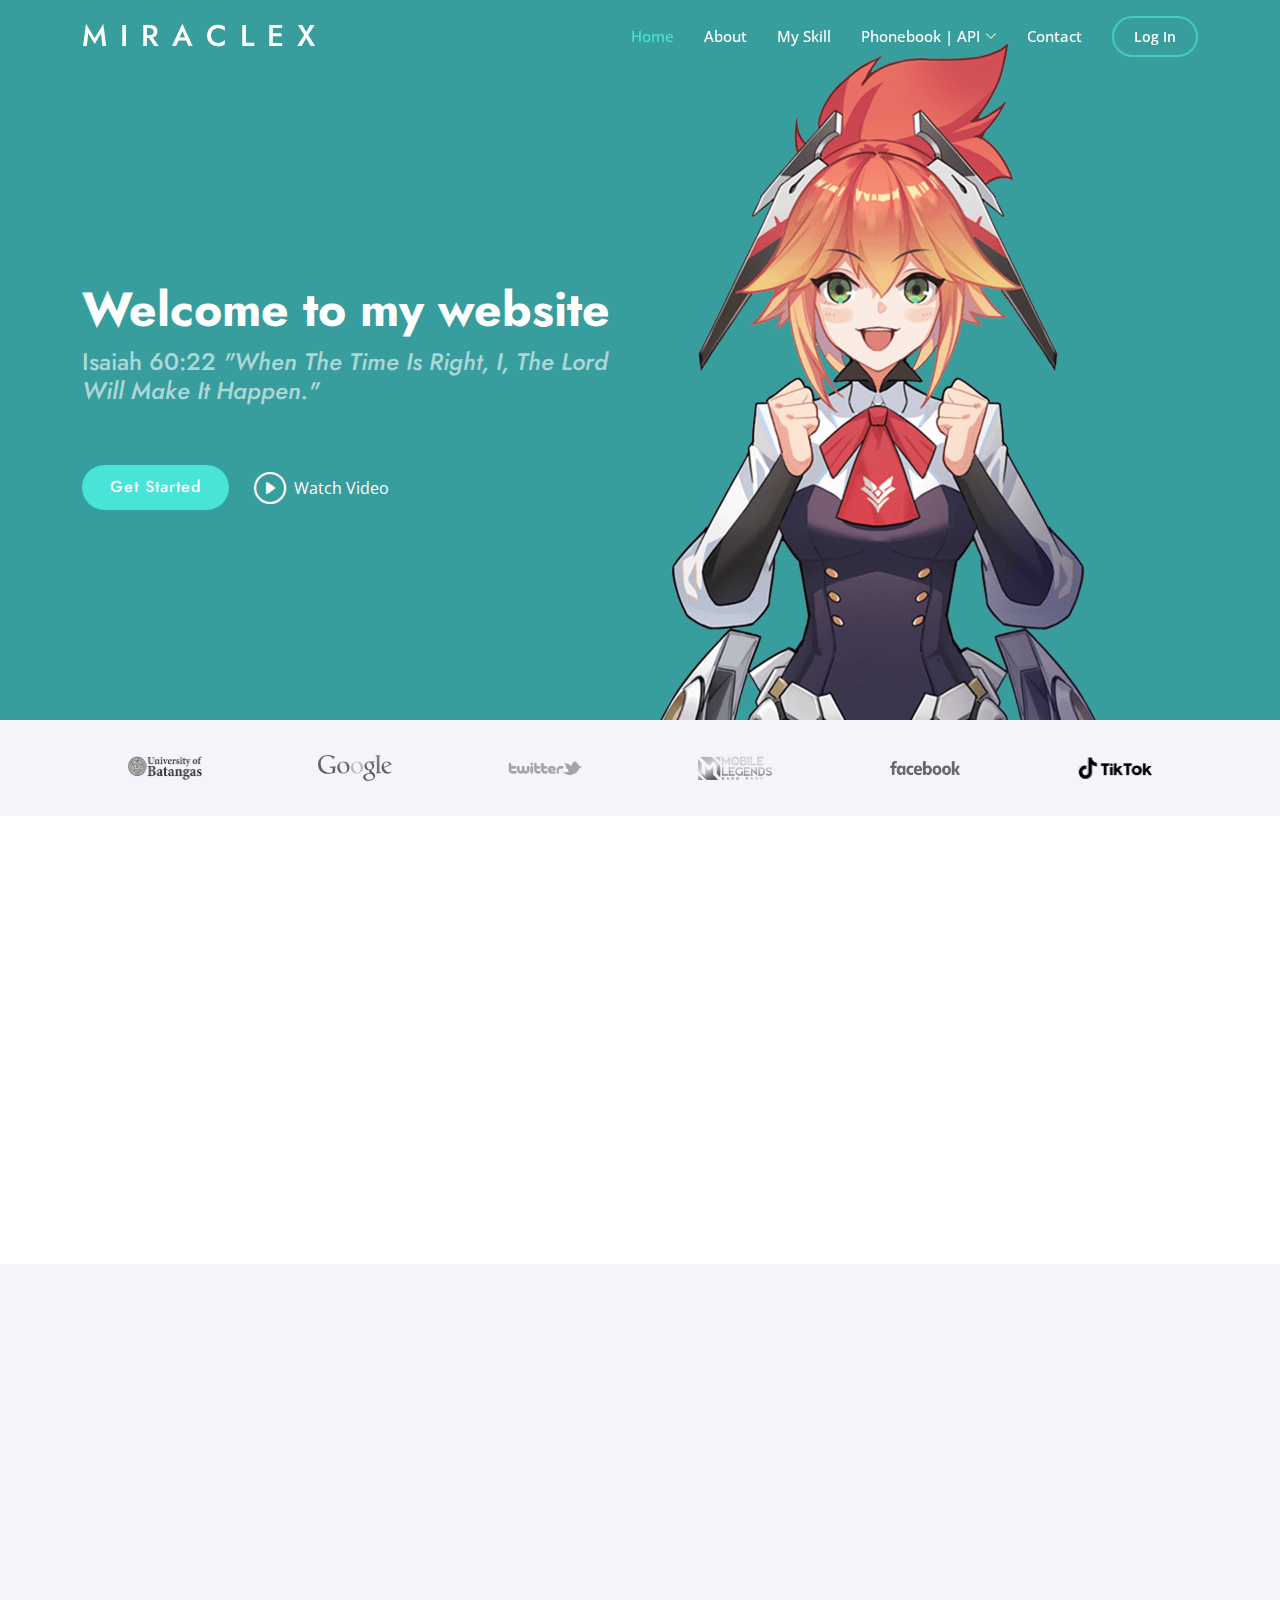
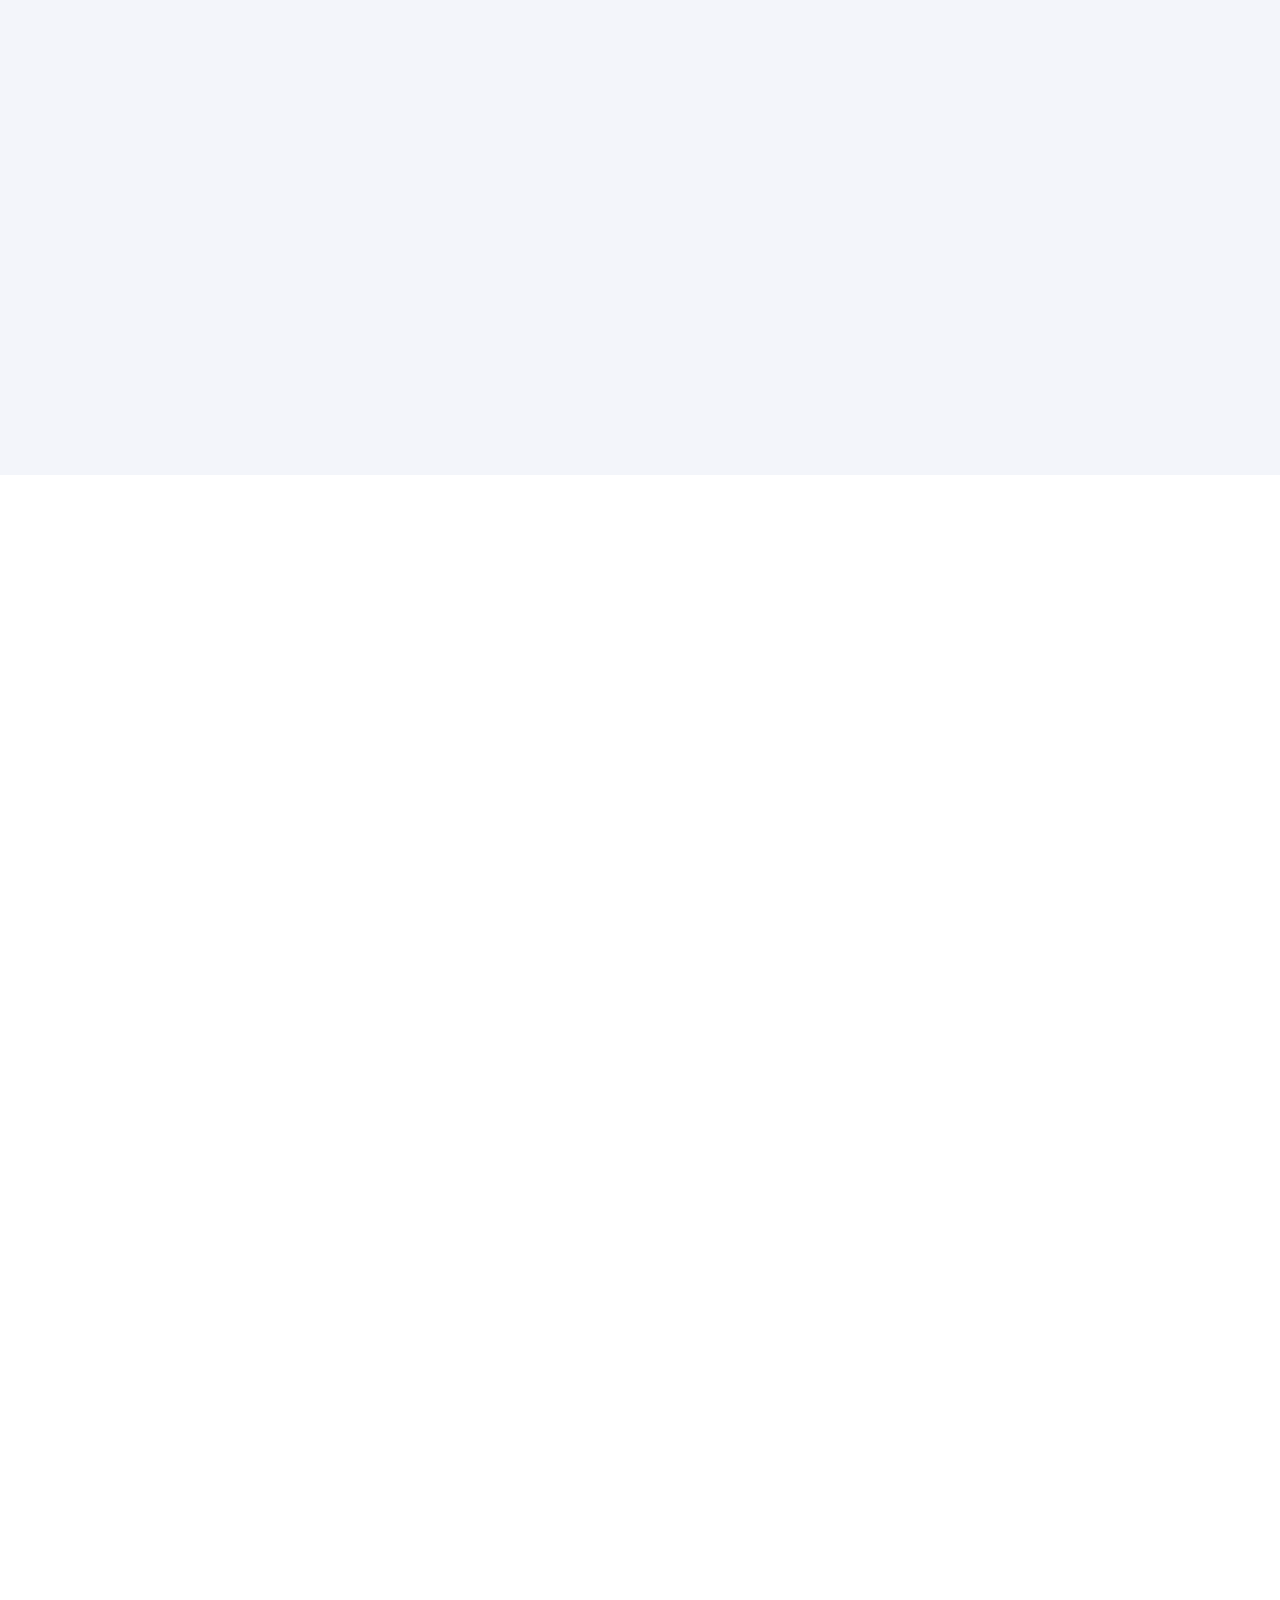
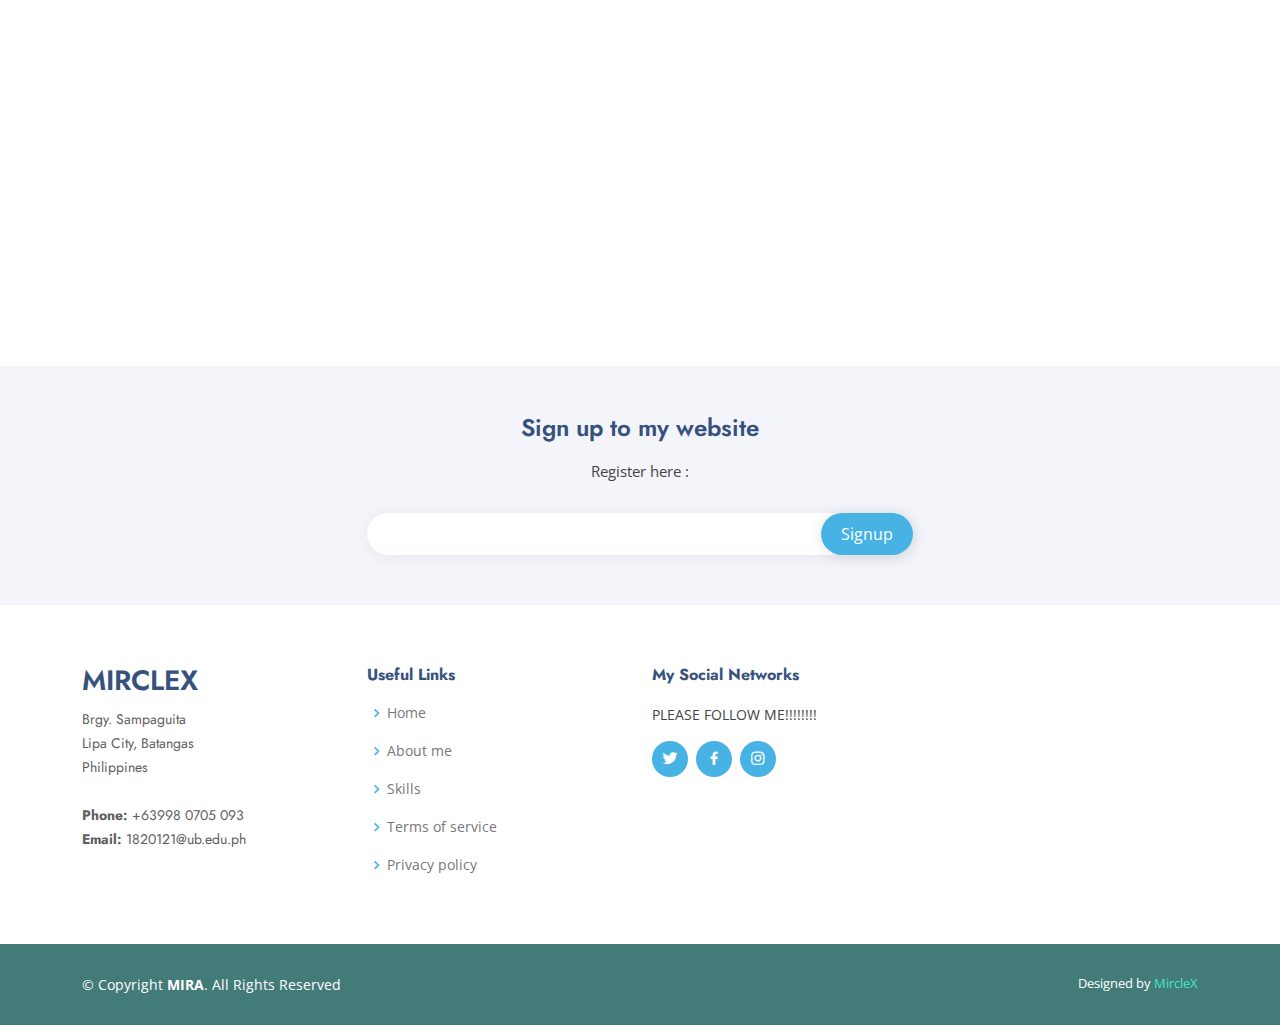
<file: public_html/index.html>
<!DOCTYPE html>
<html lang="en">

<head>
    <meta charset="utf-8">
    <meta content="width=device-width, initial-scale=1.0" name="viewport">

        <title>Welcome To My Website | Eman Bathan</title>
  
    <meta content="" name="description">
    <meta content="" name="keywords">
    <link href="assets/img/MiracleX.png" rel="icon">
    <link href="assets/img/MiracleX.png" rel="apple-touch-icon">
    <link href="https://fonts.googleapis.com/css?family=Open+Sans:300,300i,400,400i,600,600i,700,700i|Jost:300,300i,400,400i,500,500i,600,600i,700,700i|Poppins:300,300i,400,400i,500,500i,600,600i,700,700i" rel="stylesheet">
    <link href="assets/vendor/aos/aos.css" rel="stylesheet">
    <link href="assets/vendor/bootstrap/css/bootstrap.min.css" rel="stylesheet">
    <link href="assets/vendor/bootstrap-icons/bootstrap-icons.css" rel="stylesheet">
    <link href="assets/vendor/boxicons/css/boxicons.min.css" rel="stylesheet">
    <link href="assets/vendor/glightbox/css/glightbox.min.css" rel="stylesheet">
    <link href="assets/vendor/remixicon/remixicon.css" rel="stylesheet">
    <link href="assets/vendor/swiper/swiper-bundle.min.css" rel="stylesheet">
    <link href="assets/css/style.css" rel="stylesheet">

</head>

<body>

  <header id="header" class="fixed-top ">
    <div class="container d-flex align-items-center">

      <h1 class="logo me-auto"><a href="index.html">M I R A C L E X</a></h1>
      <nav id="navbar" class="navbar">
        <ul>
          <li><a class="nav-link scrollto active" href="#hero">Home</a></li>
          <li><a class="nav-link scrollto" href="#about">About</a></li>
          <li><a class="nav-link scrollto" href="#skills">My Skill</a></li>
          <li class="dropdown"><a href="#"><span>Phonebook | API</span> <i class="bi bi-chevron-down"></i></a>
            <ul>
              <li><a href="inner-page.html" class="link active">PHONEBOOK.MP4</a></li>
              <li><a href="phonebook1.php" class="link active">API.MP4</a></li>
            </ul>
          </li>
          <li><a class="nav-link scrollto" href="#contact">Contact</a></li>
            <li><a class="getstarted scrollto" href="login.php">Log In</a></li>
        </ul>
        <i class="bi bi-list mobile-nav-toggle"></i>
      </nav>

    </div>
  </header>

  <section id="hero" class="d-flex align-items-center">

    <div class="container">
      <div class="row">
        <div class="col-lg-6 d-flex flex-column justify-content-center pt-4 pt-lg-0 order-2 order-lg-1" data-aos="fade-up" data-aos-delay="200">
          <h1>Welcome to my website</h1>
          <h2>Isaiah 60:22 <i>"When The Time Is Right, I, The Lord Will Make It Happen."</i></h2>
          <div class="d-flex justify-content-center justify-content-lg-start">
            <a href="login.php" class="btn-get-started scrollto">Get Started</a>
            <a href="assets/img/Download.mp4" class="glightbox btn-watch-video"><i class="bi bi-play-circle"></i><span>Watch Video</span></a>
          </div>
        </div>
        <div class="col-lg-6 order-1 order-lg-2 hero-img" data-aos="zoom-in" data-aos-delay="200">
          <img src="assets/img/hero-img.png" class="img-fluid animated" alt="">
        </div>
      </div>
    </div>

  </section>

  <main id="main">

    <section id="clients" class="clients section-bg">
      <div class="container">

        <div class="row" data-aos="zoom-in">

          <div class="col-lg-2 col-md-4 col-6 d-flex align-items-center justify-content-center">
            <img src="assets/img/clients/client-1.png" class="img-fluid" alt="">
          </div>

          <div class="col-lg-2 col-md-4 col-6 d-flex align-items-center justify-content-center">
            <img src="assets/img/clients/client-2.svg" class="img-fluid" alt="">
          </div>

          <div class="col-lg-2 col-md-4 col-6 d-flex align-items-center justify-content-center">
            <img src="assets/img/clients/client-3.png" class="img-fluid" alt="">
          </div>

          <div class="col-lg-2 col-md-4 col-6 d-flex align-items-center justify-content-center">
            <img src="assets/img/clients/client-4.png" class="img-fluid" alt="">
          </div>

          <div class="col-lg-2 col-md-4 col-6 d-flex align-items-center justify-content-center">
            <img src="assets/img/clients/client-5.png" class="img-fluid" alt="">
          </div>

          <div class="col-lg-2 col-md-4 col-6 d-flex align-items-center justify-content-center">
            <img src="assets/img/clients/client-6.png" class="img-fluid" alt="">
          </div>

        </div>

      </div>
    </section>
    
    <section id="about" class="about">
      <div class="container" data-aos="fade-up">

        <div class="section-title">
          <h2>About Me</h2>
        </div>

        <div class="row content">
          <div class="col-lg-6">
            <p>
                Greetings, and welcome to my website! My name is Eman Bathan, a third-year student at UBLC, studying for a Bachelor of Science degree in Computer Engineering. I currently reside in Brgy. Sampaguita, which is situated in the beautiful city of Lipa, Batangas.
            </p>
            <ul>
              <li><i class="ri-check-double-line"></i> The moon is beautiful, isn't it?</li>
              <li><i class="ri-check-double-line"></i> Tsuki ga kirei desu ne.</li>
              <li><i class="ri-check-double-line"></i> Shin demo ii wa</li>
            </ul>
          </div>
          <div class="col-lg-6 pt-4 pt-lg-0">
            <p>
                I am deeply passionate about something, and this platform provides an incredible opportunity to showcase my phonebook for my midterm requirement.

            </p>
            <a href="inner-page.html" class="btn-learn-more">Learn More</a>
          </div>
        </div>

      </div>
    </section>

    <section id="why-us" class="why-us section-bg">
      <div class="container-fluid" data-aos="fade-up">

        <div class="row">

          <div class="col-lg-7 d-flex flex-column justify-content-center align-items-stretch  order-2 order-lg-1">

            <div class="content">
              <h3>Frequently Asked Questions<strong> ABOUT ME </strong></h3>
              <p>
                Here are some frequently asked questions (FAQs) about me:
              </p>
            </div>

            <div class="accordion-list">
              <ul>
                <li>
                  <a data-bs-toggle="collapse" class="collapse" data-bs-target="#accordion-list-1"><span>01</span> What is your area of specialization or course of study? <i class="bx bx-chevron-down icon-show"></i><i class="bx bx-chevron-up icon-close"></i></a>
                  <div id="accordion-list-1" class="collapse show" data-bs-parent=".accordion-list">
                    <p>
                      I am currently a 3rd-year undergraduate student pursuing a Bachelor's degree in Computer Engineering. I am focusing my studies on the fascinating field of technology, specifically the intersection of hardware and software systems. Throughout my program, I have gained valuable knowledge in computer systems, digital design, programming languages, and network architecture, among other fundamental areas of study.
                    </p>
                  </div>
                </li>

                <li>
                  <a data-bs-toggle="collapse" data-bs-target="#accordion-list-2" class="collapsed"><span>02</span> Do you have a favorite game? <i class="bx bx-chevron-down icon-show"></i><i class="bx bx-chevron-up icon-close"></i></a>
                  <div id="accordion-list-2" class="collapse" data-bs-parent=".accordion-list">
                    <p>
                      Yes, My favorite game is Mobile Legends. I find it incredibly engaging and enjoyable, and I play it every day. Mobile Legends is a popular multiplayer online battle arena (MOBA) game that offers exciting gameplay, strategic team battles, and a diverse roster of heroes to choose from. I love the competitive nature of the game and the thrill of collaborating with teammates to achieve victory. 
                    </p>
                  </div>
                </li>

                <li>
                  <a data-bs-toggle="collapse" data-bs-target="#accordion-list-3" class="collapsed"><span>03</span> How old are you? <i class="bx bx-chevron-down icon-show"></i><i class="bx bx-chevron-up icon-close"></i></a>
                  <div id="accordion-list-3" class="collapse" data-bs-parent=".accordion-list">
                    <p>
                      I am 20 years old.
                    </p>
                  </div>
                </li>

              </ul>
            </div>

          </div>

          <div class="col-lg-5 align-items-stretch order-1 order-lg-2 img" style='background-image: url("assets/img/why-us.png");' data-aos="zoom-in" data-aos-delay="150">&nbsp;</div>
        </div>

      </div>
    </section>


    <section id="skills" class="skills">
      <div class="container" data-aos="fade-up">

        <div class="row">
          <div class="col-lg-6 d-flex align-items-center" data-aos="fade-right" data-aos-delay="100">
            <img src="assets/img/skills.png" class="img-fluid" alt="">
          </div>
          <div class="col-lg-6 pt-4 pt-lg-0 content" data-aos="fade-left" data-aos-delay="100">
            <h3>Skills and ability as a aspiring computer engineer</h3>
            <p class="fst-italic">
                As an aspiring computer engineer, I possess a set of skills and abilities that are valuable in the field. Here is my programming skill percentage depending on its category:

            </p>

            <div class="skills-content">

              <div class="progress">
                <span class="skill">HTML <i class="val">74%</i></span>
                <div class="progress-bar-wrap">
                  <div class="progress-bar" role="progressbar" aria-valuenow="70" aria-valuemin="0" aria-valuemax="100"></div>
                </div>
              </div>

              <div class="progress">
                <span class="skill">CSS <i class="val">54%</i></span>
                <div class="progress-bar-wrap">
                  <div class="progress-bar" role="progressbar" aria-valuenow="50" aria-valuemin="0" aria-valuemax="100"></div>
                </div>
              </div>

              <div class="progress">
                <span class="skill">JavaScript <i class="val">50%</i></span>
                <div class="progress-bar-wrap">
                  <div class="progress-bar" role="progressbar" aria-valuenow="50" aria-valuemin="0" aria-valuemax="100"></div>
                </div>
              </div>

              <div class="progress">
                <span class="skill">Python <i class="val">44%</i></span>
                <div class="progress-bar-wrap">
                  <div class="progress-bar" role="progressbar" aria-valuenow="45" aria-valuemin="0" aria-valuemax="100"></div>
                </div>
              </div>

            </div>

          </div>
        </div>

      </div>
    </section>


    <section id="contact" class="contact">
      <div class="container" data-aos="fade-up">

        <div class="section-title">
          <h2>Contact</h2>
          <p>Do you have any questions, comments, or collaboration ideas? I would love to hear from you! Feel free to reach out through the contact form below, and I'll get back to you as soon as possible. <p>
        </div>

        <div class="row">

          <div class="col-lg-5 d-flex align-items-stretch">
            <div class="info">
              <div class="address">
                <i class="bi bi-geo-alt"></i>
                <h4>Location:</h4>
                <p>LIPA CITY</p>
              </div>

              <div class="email">
                <i class="bi bi-envelope"></i>
                <h4>Email:</h4>
                <p>1820121@UB.EDU.PH</p>
              </div>

              <div class="phone">
                <i class="bi bi-phone"></i>
                <h4>Call:</h4>
                <p>+63998 0705 093</p>
              </div>

              <iframe src="https://maps.google.com/maps?width=600&amp;height=400&amp;hl=en&amp;q=sampaguita lipa city&amp;t=&amp;z=10&amp;ie=UTF8&amp;iwloc=B&amp;output=embed" frameborder="0" style="border:0; width: 100%; height: 290px;" allowfullscreen></iframe>
            </div>

          </div>

          <div class="col-lg-7 mt-5 mt-lg-0 d-flex align-items-stretch">
            <form action="/ERROR/4041.php" method="post" role="form" class="php-email-form">
              <div class="row">
                <div class="form-group col-md-6">
                  <label for="name">Your Name</label>
                  <input type="text" name="name" class="form-control" id="name" required>
                </div>
                <div class="form-group col-md-6">
                  <label for="name">Your Email</label>
                  <input type="email" class="form-control" name="email" id="email" required>
                </div>
              </div>
              <div class="form-group">
                <label for="name">Subject</label>
                <input type="text" class="form-control" name="subject" id="subject" required>
              </div>
              <div class="form-group">
                <label for="name">Message</label>
                <textarea class="form-control" name="message" rows="10" required></textarea>
              </div>
              <div class="my-3">
                <div class="loading">Loading</div>
                <div class="error-message"></div>
                <div class="sent-message">Your message has been sent. Thank you!</div>
              </div>
              
              <div class="text-center"><button type="submit">Send Message</button></div>
            </form>
          </div>

        </div>

      </div>
    </section>

  </main>
  
  <footer id="footer">

    <div class="footer-newsletter">
      <div class="container">
        <div class="row justify-content-center">
          <div class="col-lg-6">
            <h4>Sign up to my website</h4>
            <p>Register here :</p>
            <form action="login.php" method="post">
              <input type="email" name="email"><input type="submit" value="Signup">
            </form>
          </div>
        </div>
      </div>
    </div>

    <div class="footer-top">
      <div class="container">
        <div class="row">

          <div class="col-lg-3 col-md-6 footer-contact">
            <h3>MircleX</h3>
            <p>
              Brgy. Sampaguita <br>
              Lipa City, Batangas<br>
              Philippines <br><br>
              <strong>Phone:</strong> +63998 0705 093<br>
              <strong>Email:</strong> 1820121@ub.edu.ph<br>
            </p>
          </div>

          <div class="col-lg-3 col-md-6 footer-links">
            <h4>Useful Links</h4>
            <ul>
              <li><i class="bx bx-chevron-right"></i> <a href="#hero">Home</a></li>
              <li><i class="bx bx-chevron-right"></i> <a href="#about">About me</a></li>
              <li><i class="bx bx-chevron-right"></i> <a href="#skills">Skills</a></li>
              <li><i class="bx bx-chevron-right"></i> <a href="/404/404.php">Terms of service</a></li>
              <li><i class="bx bx-chevron-right"></i> <a href="/404/404.php">Privacy policy</a></li>
            </ul>
          </div>

          <div class="col-lg-3 col-md-6 footer-links">
            <h4>My Social Networks</h4>
            <p>PLEASE FOLLOW ME!!!!!!!!</p>
            <div class="social-links mt-3">
              <a href="https://www.tiktok.com/@miraclex._?lang=en" class="twitter"><i class="bx bxl-twitter"></i></a>
              <a href="https://www.facebook.com/M1racleX" class="facebook"><i class="bx bxl-facebook"></i></a>
              <a href="https://www.instagram.com/" class="instagram"><i class="bx bxl-instagram"></i></a>
            </div>
          </div>

        </div>
      </div>
    </div>

    <div class="container footer-bottom clearfix">
      <div class="copyright">
        &copy; Copyright <strong><span>MIRA</span></strong>. All Rights Reserved
      </div>
      <div class="credits">
        Designed by <a href="https://www.facebook.com/M1racleX">MircleX</a>
      </div>
    </div>
  </footer>

  <div id="preloader"></div>
  <a href="#" class="back-to-top d-flex align-items-center justify-content-center"><i class="bi bi-arrow-up-short"></i></a>


  <script src="assets/vendor/aos/aos.js"></script>
  <script src="assets/vendor/bootstrap/js/bootstrap.bundle.min.js"></script>
  <script src="assets/vendor/glightbox/js/glightbox.min.js"></script>
  <script src="assets/vendor/isotope-layout/isotope.pkgd.min.js"></script>
  <script src="assets/vendor/swiper/swiper-bundle.min.js"></script>
  <script src="assets/vendor/waypoints/noframework.waypoints.js"></script>
  <script src="assets/vendor/php-email-form/validate.js"></script>
  <script src="assets/js/main.js"></script>

</body>

</html>
</file>
<file: public_html/assets/css/style.css>
body {
  font-family: "Open Sans", sans-serif;
  color: #444444;
}

a {
  color: #47e4d0;
  text-decoration: none;
}

a:hover {
  color: #73c5eb;
  text-decoration: none;
}

h1,
h2,
h3,
h4,
h5,
h6 {
  font-family: "Jost", sans-serif;
}

/*--------------------------------------------------------------
# Preloader
--------------------------------------------------------------*/
#preloader {
  position: fixed;
  top: 0;
  left: 0;
  right: 0;
  bottom: 0;
  z-index: 9999;
  overflow: hidden;
  background: #4cb3b3;
}

#preloader:before {
  content: "";
  position: fixed;
  top: calc(50% - 30px);
  left: calc(50% - 30px);
  border: 6px solid #39f3f3;
  border-top-color: #fff;
  border-bottom-color: #fff;
  border-radius: 50%;
  width: 60px;
  height: 60px;
  animation: animate-preloader 1s linear infinite;
}

@keyframes animate-preloader {
  0% {
    transform: rotate(0deg);
  }

  100% {
    transform: rotate(360deg);
  }
}

/*--------------------------------------------------------------
# Back to top button
--------------------------------------------------------------*/
.back-to-top {
  position: fixed;
  visibility: hidden;
  opacity: 0;
  right: 15px;
  bottom: 15px;
  z-index: 996;
  background: #19fbf3;
  width: 40px;
  height: 40px;
  border-radius: 50px;
  transition: all 0.4s;
}

.back-to-top i {
  font-size: 24px;
  color: #fff;
  line-height: 0;
}

.back-to-top:hover {
  background: #6bc1e9;
  color: #fff;
}

.back-to-top.active {
  visibility: visible;
  opacity: 1;
}

/*--------------------------------------------------------------
# Header
--------------------------------------------------------------*/
#header {
  transition: all 0.5s;
  z-index: 997;
  padding: 15px 0;
}

#header.header-scrolled,
#header.header-inner-pages {
  background: rgb(47 109 106 / 90%);
}

#header .logo {
  font-size: 30px;
  margin: 0;
  padding: 0;
  line-height: 1;
  font-weight: 500;
  letter-spacing: 2px;
  text-transform: uppercase;
}

#header .logo a {
  color: #fff;
}

#header .logo img {
  max-height: 40px;
}

/*--------------------------------------------------------------
# Navigation Menu
--------------------------------------------------------------*/
/**
* Desktop Navigation 
*/
.navbar {
  padding: 0;
}

.navbar ul {
  margin: 0;
  padding: 0;
  display: flex;
  list-style: none;
  align-items: center;
}

.navbar li {
  position: relative;
}

.navbar a,
.navbar a:focus {
  display: flex;
  align-items: center;
  justify-content: space-between;
  padding: 10px 0 10px 30px;
  font-size: 15px;
  font-weight: 500;
  color: #fff;
  white-space: nowrap;
  transition: 0.3s;
}

.navbar a i,
.navbar a:focus i {
  font-size: 12px;
  line-height: 0;
  margin-left: 5px;
}

.navbar a:hover,
.navbar .active,
.navbar .active:focus,
.navbar li:hover>a {
  color: #47e4d7;
}

.navbar .getstarted,
.navbar .getstarted:focus {
  padding: 8px 20px;
  margin-left: 30px;
  border-radius: 50px;
  color: #fff;
  font-size: 14px;
  border: 2px solid #3fcfbb;
  font-weight: 600;
}

.navbar .getstarted:hover,
.navbar .getstarted:focus:hover {
  color: #fff;
  background: #4ac1bd;
}

.navbar .dropdown ul {
  display: block;
  position: absolute;
  left: 14px;
  top: calc(100% + 30px);
  margin: 0;
  padding: 10px 0;
  z-index: 99;
  opacity: 0;
  visibility: hidden;
  background: #fff;
  box-shadow: 0px 0px 30px rgba(127, 137, 161, 0.25);
  transition: 0.3s;
  border-radius: 4px;
}

.navbar .dropdown ul li {
  min-width: 200px;
}

.navbar .dropdown ul a {
  padding: 10px 20px;
  font-size: 14px;
  text-transform: none;
  font-weight: 500;
  color: #0c3c53;
}

.navbar .dropdown ul a i {
  font-size: 12px;
}

.navbar .dropdown ul a:hover,
.navbar .dropdown ul .active:hover,
.navbar .dropdown ul li:hover>a {
  color: #47b2e4;
}

.navbar .dropdown:hover>ul {
  opacity: 1;
  top: 100%;
  visibility: visible;
}

.navbar .dropdown .dropdown ul {
  top: 0;
  left: calc(100% - 30px);
  visibility: hidden;
}

.navbar .dropdown .dropdown:hover>ul {
  opacity: 1;
  top: 0;
  left: 100%;
  visibility: visible;
}

@media (max-width: 1366px) {
  .navbar .dropdown .dropdown ul {
    left: -90%;
  }

  .navbar .dropdown .dropdown:hover>ul {
    left: -100%;
  }
}

/**
* Mobile Navigation 
*/
.mobile-nav-toggle {
  color: #fff;
  font-size: 28px;
  cursor: pointer;
  display: none;
  line-height: 0;
  transition: 0.5s;
}

.mobile-nav-toggle.bi-x {
  color: #fff;
}

@media (max-width: 991px) {
  .mobile-nav-toggle {
    display: block;
  }

  .navbar ul {
    display: none;
  }
}

.navbar-mobile {
  position: fixed;
  overflow: hidden;
  top: 0;
  right: 0;
  left: 0;
  bottom: 0;
  background: rgba(40, 58, 90, 0.9);
  transition: 0.3s;
  z-index: 999;
}

.navbar-mobile .mobile-nav-toggle {
  position: absolute;
  top: 15px;
  right: 15px;
}

.navbar-mobile ul {
  display: block;
  position: absolute;
  top: 55px;
  right: 15px;
  bottom: 15px;
  left: 15px;
  padding: 10px 0;
  border-radius: 10px;
  background-color: #fff;
  overflow-y: auto;
  transition: 0.3s;
}

.navbar-mobile a,
.navbar-mobile a:focus {
  padding: 10px 20px;
  font-size: 15px;
  color: #37517e;
}

.navbar-mobile a:hover,
.navbar-mobile .active,
.navbar-mobile li:hover>a {
  color: #47b2e4;
}

.navbar-mobile .getstarted,
.navbar-mobile .getstarted:focus {
  margin: 15px;
  color: #37517e;
}

.navbar-mobile .dropdown ul {
  position: static;
  display: none;
  margin: 10px 20px;
  padding: 10px 0;
  z-index: 99;
  opacity: 1;
  visibility: visible;
  background: #fff;
  box-shadow: 0px 0px 30px rgba(127, 137, 161, 0.25);
}

.navbar-mobile .dropdown ul li {
  min-width: 200px;
}

.navbar-mobile .dropdown ul a {
  padding: 10px 20px;
}

.navbar-mobile .dropdown ul a i {
  font-size: 12px;
}

.navbar-mobile .dropdown ul a:hover,
.navbar-mobile .dropdown ul .active:hover,
.navbar-mobile .dropdown ul li:hover>a {
  color: #47b2e4;
}

.navbar-mobile .dropdown>.dropdown-active {
  display: block;
  visibility: visible !important;
}

/*--------------------------------------------------------------
# Hero Section
--------------------------------------------------------------*/
#hero {
  width: 100%;
  height: 80vh;
  background: #389d9d;
}

#hero .container {
  padding-top: 72px;
}

#hero h1 {
  margin: 0 0 10px 0;
  font-size: 48px;
  font-weight: 700;
  line-height: 56px;
  color: #fff;
}

#hero h2 {
  color: rgba(255, 255, 255, 0.6);
  margin-bottom: 50px;
  font-size: 24px;
}

#hero .btn-get-started {
  font-family: "Jost", sans-serif;
  font-weight: 500;
  font-size: 16px;
  letter-spacing: 1px;
  display: inline-block;
  padding: 10px 28px 11px 28px;
  border-radius: 50px;
  transition: 0.5s;
  margin: 10px 0 0 0;
  color: #fff;
  background: #47e4d7;
}

#hero .btn-get-started:hover {
  background: #209dd8;
}

#hero .btn-watch-video {
  font-size: 16px;
  display: flex;
  align-items: center;
  transition: 0.5s;
  margin: 10px 0 0 25px;
  color: #fff;
  line-height: 1;
}

#hero .btn-watch-video i {
  line-height: 0;
  color: #fff;
  font-size: 32px;
  transition: 0.3s;
  margin-right: 8px;
}

#hero .btn-watch-video:hover i {
  color: #47b2e4;
}

#hero .animated {
  animation: up-down 2s ease-in-out infinite alternate-reverse both;
}

@media (max-width: 991px) {
  #hero {
    height: 100vh;
    text-align: center;
  }

  #hero .animated {
    animation: none;
  }

  #hero .hero-img {
    text-align: center;
  }

  #hero .hero-img img {
    width: 50%;
  }
}

@media (max-width: 768px) {
  #hero h1 {
    font-size: 28px;
    line-height: 36px;
  }

  #hero h2 {
    font-size: 18px;
    line-height: 24px;
    margin-bottom: 30px;
  }

  #hero .hero-img img {
    width: 70%;
  }
}

@media (max-width: 575px) {
  #hero .hero-img img {
    width: 80%;
  }

  #hero .btn-get-started {
    font-size: 16px;
    padding: 10px 24px 11px 24px;
  }
}

@keyframes up-down {
  0% {
    transform: translateY(10px);
  }

  100% {
    transform: translateY(-10px);
  }
}

/*--------------------------------------------------------------
# Sections General
--------------------------------------------------------------*/
section {
  padding: 60px 0;
  overflow: hidden;
}

.section-bg {
  background-color: #f3f5fa;
}

.section-title {
  text-align: center;
  padding-bottom: 30px;
}

.section-title h2 {
  font-size: 32px;
  font-weight: bold;
  text-transform: uppercase;
  margin-bottom: 20px;
  padding-bottom: 20px;
  position: relative;
  color: #37517e;
}

.section-title h2::before {
  content: "";
  position: absolute;
  display: block;
  width: 120px;
  height: 1px;
  background: #ddd;
  bottom: 1px;
  left: calc(50% - 60px);
}

.section-title h2::after {
  content: "";
  position: absolute;
  display: block;
  width: 40px;
  height: 3px;
  background: #47b2e4;
  bottom: 0;
  left: calc(50% - 20px);
}

.section-title p {
  margin-bottom: 0;
}

/*--------------------------------------------------------------
# Clients
--------------------------------------------------------------*/
.clients {
  padding: 12px 0;
  text-align: center;
}

.clients img {
  max-width: 45%;
  transition: all 0.4s ease-in-out;
  display: inline-block;
  padding: 15px 0;
  filter: grayscale(100);
}

.clients img:hover {
  filter: none;
  transform: scale(1.1);
}

@media (max-width: 768px) {
  .clients img {
    max-width: 40%;
  }
}

/*--------------------------------------------------------------
# About Us
--------------------------------------------------------------*/
.about .content h3 {
  font-weight: 600;
  font-size: 26px;
}

.about .content ul {
  list-style: none;
  padding: 0;
}

.about .content ul li {
  padding-left: 28px;
  position: relative;
}

.about .content ul li+li {
  margin-top: 10px;
}

.about .content ul i {
  position: absolute;
  left: 0;
  top: 2px;
  font-size: 20px;
  color: #47b2e4;
  line-height: 1;
}

.about .content p:last-child {
  margin-bottom: 0;
}

.about .content .btn-learn-more {
  font-family: "Poppins", sans-serif;
  font-weight: 500;
  font-size: 14px;
  letter-spacing: 1px;
  display: inline-block;
  padding: 12px 32px;
  border-radius: 4px;
  transition: 0.3s;
  line-height: 1;
  color: #47b2e4;
  animation-delay: 0.8s;
  margin-top: 6px;
  border: 2px solid #47b2e4;
}

.about .content .btn-learn-more:hover {
  background: #47b2e4;
  color: #fff;
  text-decoration: none;
}

/*--------------------------------------------------------------
# Why Us
--------------------------------------------------------------*/
.why-us .content {
  padding: 60px 100px 0 100px;
}

.why-us .content h3 {
  font-weight: 400;
  font-size: 34px;
  color: #37517e;
}

.why-us .content h4 {
  font-size: 20px;
  font-weight: 700;
  margin-top: 5px;
}

.why-us .content p {
  font-size: 15px;
  color: #848484;
}

.why-us .img {
  background-size: contain;
  background-repeat: no-repeat;
  background-position: center center;
}

.why-us .accordion-list {
  padding: 0 100px 60px 100px;
}

.why-us .accordion-list ul {
  padding: 0;
  list-style: none;
}

.why-us .accordion-list li+li {
  margin-top: 15px;
}

.why-us .accordion-list li {
  padding: 20px;
  background: #fff;
  border-radius: 4px;
}

.why-us .accordion-list a {
  display: block;
  position: relative;
  font-family: "Poppins", sans-serif;
  font-size: 16px;
  line-height: 24px;
  font-weight: 500;
  padding-right: 30px;
  outline: none;
  cursor: pointer;
}

.why-us .accordion-list span {
  color: #47b2e4;
  font-weight: 600;
  font-size: 18px;
  padding-right: 10px;
}

.why-us .accordion-list i {
  font-size: 24px;
  position: absolute;
  right: 0;
  top: 0;
}

.why-us .accordion-list p {
  margin-bottom: 0;
  padding: 10px 0 0 0;
}

.why-us .accordion-list .icon-show {
  display: none;
}

.why-us .accordion-list a.collapsed {
  color: #343a40;
}

.why-us .accordion-list a.collapsed:hover {
  color: #47b2e4;
}

.why-us .accordion-list a.collapsed .icon-show {
  display: inline-block;
}

.why-us .accordion-list a.collapsed .icon-close {
  display: none;
}

@media (max-width: 1024px) {

  .why-us .content,
  .why-us .accordion-list {
    padding-left: 0;
    padding-right: 0;
  }
}

@media (max-width: 992px) {
  .why-us .img {
    min-height: 400px;
  }

  .why-us .content {
    padding-top: 30px;
  }

  .why-us .accordion-list {
    padding-bottom: 30px;
  }
}

@media (max-width: 575px) {
  .why-us .img {
    min-height: 200px;
  }
}

/*--------------------------------------------------------------
# Skills
--------------------------------------------------------------*/
.skills .content h3 {
  font-weight: 700;
  font-size: 32px;
  color: #37517e;
  font-family: "Poppins", sans-serif;
}

.skills .content ul {
  list-style: none;
  padding: 0;
}

.skills .content ul li {
  padding-bottom: 10px;
}

.skills .content ul i {
  font-size: 20px;
  padding-right: 4px;
  color: #47b2e4;
}

.skills .content p:last-child {
  margin-bottom: 0;
}

.skills .progress {
  height: 60px;
  display: block;
  background: none;
  border-radius: 0;
}

.skills .progress .skill {
  padding: 0;
  margin: 0 0 6px 0;
  text-transform: uppercase;
  display: block;
  font-weight: 600;
  font-family: "Poppins", sans-serif;
  color: #37517e;
}

.skills .progress .skill .val {
  float: right;
  font-style: normal;
}

.skills .progress-bar-wrap {
  background: #e8edf5;
  height: 10px;
}

.skills .progress-bar {
  width: 1px;
  height: 10px;
  transition: 0.9s;
  background-color: #15dbd0;
}

/*--------------------------------------------------------------
# Services
--------------------------------------------------------------*/
.services .icon-box {
  box-shadow: 0px 0 25px 0 rgba(0, 0, 0, 0.1);
  padding: 50px 30px;
  transition: all ease-in-out 0.4s;
  background: #fff;
}

.services .icon-box .icon {
  margin-bottom: 10px;
}

.services .icon-box .icon i {
  color: #47b2e4;
  font-size: 36px;
  transition: 0.3s;
}

.services .icon-box h4 {
  font-weight: 500;
  margin-bottom: 15px;
  font-size: 24px;
}

.services .icon-box h4 a {
  color: #37517e;
  transition: ease-in-out 0.3s;
}

.services .icon-box p {
  line-height: 24px;
  font-size: 14px;
  margin-bottom: 0;
}

.services .icon-box:hover {
  transform: translateY(-10px);
}

.services .icon-box:hover h4 a {
  color: #47b2e4;
}

/*--------------------------------------------------------------
# Cta
--------------------------------------------------------------*/
.cta {
  background: linear-gradient(rgba(40, 58, 90, 0.9), rgba(40, 58, 90, 0.9)), url("../img/cta-bg.jpg") fixed center center;
  background-size: cover;
  padding: 120px 0;
}

.cta h3 {
  color: #fff;
  font-size: 28px;
  font-weight: 700;
}

.cta p {
  color: #fff;
}

.cta .cta-btn {
  font-family: "Jost", sans-serif;
  font-weight: 500;
  font-size: 16px;
  letter-spacing: 1px;
  display: inline-block;
  padding: 12px 40px;
  border-radius: 50px;
  transition: 0.5s;
  margin: 10px;
  border: 2px solid #fff;
  color: #fff;
}

.cta .cta-btn:hover {
  background: #47b2e4;
  border: 2px solid #47b2e4;
}

@media (max-width: 1024px) {
  .cta {
    background-attachment: scroll;
  }
}

@media (min-width: 769px) {
  .cta .cta-btn-container {
    display: flex;
    align-items: center;
    justify-content: flex-end;
  }
}

/*--------------------------------------------------------------
# Portfolio
--------------------------------------------------------------*/
.portfolio #portfolio-flters {
  list-style: none;
  margin-bottom: 20px;
}

.portfolio #portfolio-flters li {
  cursor: pointer;
  display: inline-block;
  margin: 10px 5px;
  font-size: 15px;
  font-weight: 500;
  line-height: 1;
  color: #444444;
  transition: all 0.3s;
  padding: 8px 20px;
  border-radius: 50px;
  font-family: "Poppins", sans-serif;
}

.portfolio #portfolio-flters li:hover,
.portfolio #portfolio-flters li.filter-active {
  background: #47b2e4;
  color: #fff;
}

.portfolio .portfolio-item {
  margin-bottom: 30px;
}

.portfolio .portfolio-item .portfolio-img {
  overflow: hidden;
}

.portfolio .portfolio-item .portfolio-img img {
  transition: all 0.6s;
}

.portfolio .portfolio-item .portfolio-info {
  opacity: 0;
  position: absolute;
  left: 15px;
  bottom: 0;
  z-index: 3;
  right: 15px;
  transition: all 0.3s;
  background: rgba(55, 81, 126, 0.8);
  padding: 10px 15px;
}

.portfolio .portfolio-item .portfolio-info h4 {
  font-size: 18px;
  color: #fff;
  font-weight: 600;
  color: #fff;
  margin-bottom: 0px;
}

.portfolio .portfolio-item .portfolio-info p {
  color: #f9fcfe;
  font-size: 14px;
  margin-bottom: 0;
}

.portfolio .portfolio-item .portfolio-info .preview-link,
.portfolio .portfolio-item .portfolio-info .details-link {
  position: absolute;
  right: 40px;
  font-size: 24px;
  top: calc(50% - 18px);
  color: #fff;
  transition: 0.3s;
}

.portfolio .portfolio-item .portfolio-info .preview-link:hover,
.portfolio .portfolio-item .portfolio-info .details-link:hover {
  color: #47b2e4;
}

.portfolio .portfolio-item .portfolio-info .details-link {
  right: 10px;
}

.portfolio .portfolio-item:hover .portfolio-img img {
  transform: scale(1.15);
}

.portfolio .portfolio-item:hover .portfolio-info {
  opacity: 1;
}

/*--------------------------------------------------------------
# Portfolio Details
--------------------------------------------------------------*/
.portfolio-details {
  padding-top: 40px;
}

.portfolio-details .portfolio-details-slider img {
  width: 100%;
}

.portfolio-details .portfolio-details-slider .swiper-pagination {
  margin-top: 20px;
  position: relative;
}

.portfolio-details .portfolio-details-slider .swiper-pagination .swiper-pagination-bullet {
  width: 12px;
  height: 12px;
  background-color: #fff;
  opacity: 1;
  border: 1px solid #47b2e4;
}

.portfolio-details .portfolio-details-slider .swiper-pagination .swiper-pagination-bullet-active {
  background-color: #47b2e4;
}

.portfolio-details .portfolio-info {
  padding: 30px;
  box-shadow: 0px 0 30px rgba(55, 81, 126, 0.08);
}

.portfolio-details .portfolio-info h3 {
  font-size: 22px;
  font-weight: 700;
  margin-bottom: 20px;
  padding-bottom: 20px;
  border-bottom: 1px solid #eee;
}

.portfolio-details .portfolio-info ul {
  list-style: none;
  padding: 0;
  font-size: 15px;
}

.portfolio-details .portfolio-info ul li+li {
  margin-top: 10px;
}

.portfolio-details .portfolio-description {
  padding-top: 30px;
}

.portfolio-details .portfolio-description h2 {
  font-size: 26px;
  font-weight: 700;
  margin-bottom: 20px;
}

.portfolio-details .portfolio-description p {
  padding: 0;
}

/*--------------------------------------------------------------
# Team
--------------------------------------------------------------*/
.team .member {
  position: relative;
  box-shadow: 0px 2px 15px rgba(0, 0, 0, 0.1);
  padding: 30px;
  border-radius: 5px;
  background: #fff;
  transition: 0.5s;
  height: 100%;
}

.team .member .pic {
  overflow: hidden;
  width: 180px;
  border-radius: 50%;
}

.team .member .pic img {
  transition: ease-in-out 0.3s;
}

.team .member:hover {
  transform: translateY(-10px);
}

.team .member .member-info {
  padding-left: 30px;
}

.team .member h4 {
  font-weight: 700;
  margin-bottom: 5px;
  font-size: 20px;
  color: #37517e;
}

.team .member span {
  display: block;
  font-size: 15px;
  padding-bottom: 10px;
  position: relative;
  font-weight: 500;
}

.team .member span::after {
  content: "";
  position: absolute;
  display: block;
  width: 50px;
  height: 1px;
  background: #cbd6e9;
  bottom: 0;
  left: 0;
}

.team .member p {
  margin: 10px 0 0 0;
  font-size: 14px;
}

.team .member .social {
  margin-top: 12px;
  display: flex;
  align-items: center;
  justify-content: flex-start;
}

.team .member .social a {
  transition: ease-in-out 0.3s;
  display: flex;
  align-items: center;
  justify-content: center;
  border-radius: 50px;
  width: 32px;
  height: 32px;
  background: #eff2f8;
}

.team .member .social a i {
  color: #37517e;
  font-size: 16px;
  margin: 0 2px;
}

.team .member .social a:hover {
  background: #47b2e4;
}

.team .member .social a:hover i {
  color: #fff;
}

.team .member .social a+a {
  margin-left: 8px;
}

/*--------------------------------------------------------------
# Pricing
--------------------------------------------------------------*/
.pricing .row {
  padding-top: 40px;
}

.pricing .box {
  padding: 60px 40px;
  box-shadow: 0 3px 20px -2px rgba(20, 45, 100, 0.1);
  background: #fff;
  height: 100%;
  border-top: 4px solid #fff;
  border-radius: 5px;
}

.pricing h3 {
  font-weight: 500;
  margin-bottom: 15px;
  font-size: 20px;
  color: #37517e;
}

.pricing h4 {
  font-size: 48px;
  color: #37517e;
  font-weight: 400;
  font-family: "Jost", sans-serif;
  margin-bottom: 25px;
}

.pricing h4 sup {
  font-size: 28px;
}

.pricing h4 span {
  color: #47b2e4;
  font-size: 18px;
  display: block;
}

.pricing ul {
  padding: 20px 0;
  list-style: none;
  color: #999;
  text-align: left;
  line-height: 20px;
}

.pricing ul li {
  padding: 10px 0 10px 30px;
  position: relative;
}

.pricing ul i {
  color: #28a745;
  font-size: 24px;
  position: absolute;
  left: 0;
  top: 6px;
}

.pricing ul .na {
  color: #ccc;
}

.pricing ul .na i {
  color: #ccc;
}

.pricing ul .na span {
  text-decoration: line-through;
}

.pricing .buy-btn {
  display: inline-block;
  padding: 12px 35px;
  border-radius: 50px;
  color: #47b2e4;
  transition: none;
  font-size: 16px;
  font-weight: 500;
  font-family: "Jost", sans-serif;
  transition: 0.3s;
  border: 1px solid #47b2e4;
}

.pricing .buy-btn:hover {
  background: #47b2e4;
  color: #fff;
}

.pricing .featured {
  border-top-color: #47b2e4;
}

.pricing .featured .buy-btn {
  background: #47b2e4;
  color: #fff;
}

.pricing .featured .buy-btn:hover {
  background: #23a3df;
}

@media (max-width: 992px) {
  .pricing .box {
    max-width: 60%;
    margin: 0 auto 30px auto;
  }
}

@media (max-width: 767px) {
  .pricing .box {
    max-width: 80%;
    margin: 0 auto 30px auto;
  }
}

@media (max-width: 420px) {
  .pricing .box {
    max-width: 100%;
    margin: 0 auto 30px auto;
  }
}

/*--------------------------------------------------------------
# Frequently Asked Questions
--------------------------------------------------------------*/
.faq .faq-list {
  padding: 0 100px;
}

.faq .faq-list ul {
  padding: 0;
  list-style: none;
}

.faq .faq-list li+li {
  margin-top: 15px;
}

.faq .faq-list li {
  padding: 20px;
  background: #fff;
  border-radius: 4px;
  position: relative;
}

.faq .faq-list a {
  display: block;
  position: relative;
  font-family: "Poppins", sans-serif;
  font-size: 16px;
  line-height: 24px;
  font-weight: 500;
  padding: 0 30px;
  outline: none;
  cursor: pointer;
}

.faq .faq-list .icon-help {
  font-size: 24px;
  position: absolute;
  right: 0;
  left: 20px;
  color: #47b2e4;
}

.faq .faq-list .icon-show,
.faq .faq-list .icon-close {
  font-size: 24px;
  position: absolute;
  right: 0;
  top: 0;
}

.faq .faq-list p {
  margin-bottom: 0;
  padding: 10px 0 0 0;
}

.faq .faq-list .icon-show {
  display: none;
}

.faq .faq-list a.collapsed {
  color: #37517e;
  transition: 0.3s;
}

.faq .faq-list a.collapsed:hover {
  color: #47b2e4;
}

.faq .faq-list a.collapsed .icon-show {
  display: inline-block;
}

.faq .faq-list a.collapsed .icon-close {
  display: none;
}

@media (max-width: 1200px) {
  .faq .faq-list {
    padding: 0;
  }
}

/*--------------------------------------------------------------
# Contact
--------------------------------------------------------------*/
.contact .info {
  border-top: 3px solid #47b2e4;
  border-bottom: 3px solid #47b2e4;
  padding: 30px;
  background: #fff;
  width: 100%;
  box-shadow: 0 0 24px 0 rgba(0, 0, 0, 0.1);
}

.contact .info i {
  font-size: 20px;
  color: #47b2e4;
  float: left;
  width: 44px;
  height: 44px;
  background: #e7f5fb;
  display: flex;
  justify-content: center;
  align-items: center;
  border-radius: 50px;
  transition: all 0.3s ease-in-out;
}

.contact .info h4 {
  padding: 0 0 0 60px;
  font-size: 22px;
  font-weight: 600;
  margin-bottom: 5px;
  color: #37517e;
}

.contact .info p {
  padding: 0 0 10px 60px;
  margin-bottom: 20px;
  font-size: 14px;
  color: #6182ba;
}

.contact .info .email p {
  padding-top: 5px;
}

.contact .info .social-links {
  padding-left: 60px;
}

.contact .info .social-links a {
  font-size: 18px;
  display: inline-block;
  background: #333;
  color: #fff;
  line-height: 1;
  padding: 8px 0;
  border-radius: 50%;
  text-align: center;
  width: 36px;
  height: 36px;
  transition: 0.3s;
  margin-right: 10px;
}

.contact .info .social-links a:hover {
  background: #47b2e4;
  color: #fff;
}

.contact .info .email:hover i,
.contact .info .address:hover i,
.contact .info .phone:hover i {
  background: #47b2e4;
  color: #fff;
}

.contact .php-email-form {
  width: 100%;
  border-top: 3px solid #47b2e4;
  border-bottom: 3px solid #47b2e4;
  padding: 30px;
  background: #fff;
  box-shadow: 0 0 24px 0 rgba(0, 0, 0, 0.12);
}

.contact .php-email-form .form-group {
  padding-bottom: 8px;
}

.contact .php-email-form .validate {
  display: none;
  color: red;
  margin: 0 0 15px 0;
  font-weight: 400;
  font-size: 13px;
}

.contact .php-email-form .error-message {
  display: none;
  color: #fff;
  background: #ed3c0d;
  text-align: left;
  padding: 15px;
  font-weight: 600;
}

.contact .php-email-form .error-message br+br {
  margin-top: 25px;
}

.contact .php-email-form .sent-message {
  display: none;
  color: #fff;
  background: #18d26e;
  text-align: center;
  padding: 15px;
  font-weight: 600;
}

.contact .php-email-form .loading {
  display: none;
  background: #fff;
  text-align: center;
  padding: 15px;
}

.contact .php-email-form .loading:before {
  content: "";
  display: inline-block;
  border-radius: 50%;
  width: 24px;
  height: 24px;
  margin: 0 10px -6px 0;
  border: 3px solid #18d26e;
  border-top-color: #eee;
  animation: animate-loading 1s linear infinite;
}

.contact .php-email-form .form-group {
  margin-bottom: 20px;
}

.contact .php-email-form label {
  padding-bottom: 8px;
}

.contact .php-email-form input,
.contact .php-email-form textarea {
  border-radius: 0;
  box-shadow: none;
  font-size: 14px;
  border-radius: 4px;
}

.contact .php-email-form input:focus,
.contact .php-email-form textarea:focus {
  border-color: #47b2e4;
}

.contact .php-email-form input {
  height: 44px;
}

.contact .php-email-form textarea {
  padding: 10px 12px;
}

.contact .php-email-form button[type=submit] {
  background: #47b2e4;
  border: 0;
  padding: 12px 34px;
  color: #fff;
  transition: 0.4s;
  border-radius: 50px;
}

.contact .php-email-form button[type=submit]:hover {
  background: #209dd8;
}

@keyframes animate-loading {
  0% {
    transform: rotate(0deg);
  }

  100% {
    transform: rotate(360deg);
  }
}

/*--------------------------------------------------------------
# Breadcrumbs
--------------------------------------------------------------*/
.breadcrumbs {
  padding: 15px 0;
  background: #f3f5fa;
  min-height: 40px;
  margin-top: 72px;
}

@media (max-width: 992px) {
  .breadcrumbs {
    margin-top: 68px;
  }
}

.breadcrumbs h2 {
  font-size: 28px;
  font-weight: 600;
  color: #37517e;
}

.breadcrumbs ol {
  display: flex;
  flex-wrap: wrap;
  list-style: none;
  padding: 0 0 10px 0;
  margin: 0;
  font-size: 14px;
}

.breadcrumbs ol li+li {
  padding-left: 10px;
}

.breadcrumbs ol li+li::before {
  display: inline-block;
  padding-right: 10px;
  color: #4668a2;
  content: "/";
}

/*--------------------------------------------------------------
# Footer
--------------------------------------------------------------*/
#footer {
  font-size: 14px;
  background: rgb(47 109 106 / 90%);
}

#footer .footer-newsletter {
  padding: 50px 0;
  background: #f3f5fa;
  text-align: center;
  font-size: 15px;
  color: #444444;
}

#footer .footer-newsletter h4 {
  font-size: 24px;
  margin: 0 0 20px 0;
  padding: 0;
  line-height: 1;
  font-weight: 600;
  color: #37517e;
}

#footer .footer-newsletter form {
  margin-top: 30px;
  background: #fff;
  padding: 6px 10px;
  position: relative;
  border-radius: 50px;
  box-shadow: 0px 2px 15px rgba(0, 0, 0, 0.06);
  text-align: left;
}

#footer .footer-newsletter form input[type=email] {
  border: 0;
  padding: 4px 8px;
  width: calc(100% - 100px);
}

#footer .footer-newsletter form input[type=submit] {
  position: absolute;
  top: 0;
  right: 0;
  bottom: 0;
  border: 0;
  background: none;
  font-size: 16px;
  padding: 0 20px;
  background: #47b2e4;
  color: #fff;
  transition: 0.3s;
  border-radius: 50px;
  box-shadow: 0px 2px 15px rgba(0, 0, 0, 0.1);
}

#footer .footer-newsletter form input[type=submit]:hover {
  background: #209dd8;
}

#footer .footer-top {
  padding: 60px 0 30px 0;
  background: #fff;
}

#footer .footer-top .footer-contact {
  margin-bottom: 30px;
}

#footer .footer-top .footer-contact h3 {
  font-size: 28px;
  margin: 0 0 10px 0;
  padding: 2px 0 2px 0;
  line-height: 1;
  text-transform: uppercase;
  font-weight: 600;
  color: #37517e;
}

#footer .footer-top .footer-contact p {
  font-size: 14px;
  line-height: 24px;
  margin-bottom: 0;
  font-family: "Jost", sans-serif;
  color: #5e5e5e;
}

#footer .footer-top h4 {
  font-size: 16px;
  font-weight: bold;
  color: #37517e;
  position: relative;
  padding-bottom: 12px;
}

#footer .footer-top .footer-links {
  margin-bottom: 30px;
}

#footer .footer-top .footer-links ul {
  list-style: none;
  padding: 0;
  margin: 0;
}

#footer .footer-top .footer-links ul i {
  padding-right: 2px;
  color: #47b2e4;
  font-size: 18px;
  line-height: 1;
}

#footer .footer-top .footer-links ul li {
  padding: 10px 0;
  display: flex;
  align-items: center;
}

#footer .footer-top .footer-links ul li:first-child {
  padding-top: 0;
}

#footer .footer-top .footer-links ul a {
  color: #777777;
  transition: 0.3s;
  display: inline-block;
  line-height: 1;
}

#footer .footer-top .footer-links ul a:hover {
  text-decoration: none;
  color: #47b2e4;
}

#footer .footer-top .social-links a {
  font-size: 18px;
  display: inline-block;
  background: #47b2e4;
  color: #fff;
  line-height: 1;
  padding: 8px 0;
  margin-right: 4px;
  border-radius: 50%;
  text-align: center;
  width: 36px;
  height: 36px;
  transition: 0.3s;
}

#footer .footer-top .social-links a:hover {
  background: #209dd8;
  color: #fff;
  text-decoration: none;
}

#footer .footer-bottom {
  padding-top: 30px;
  padding-bottom: 30px;
  color: #fff;
}

#footer .copyright {
  float: left;
}

#footer .credits {
  float: right;
  font-size: 13px;
}

#footer .credits a {
  transition: 0.3s;
}

@media (max-width: 768px) {
  #footer .footer-bottom {
    padding-top: 20px;
    padding-bottom: 20px;
  }

  #footer .copyright,
  #footer .credits {
    text-align: center;
    float: none;
  }

  #footer .credits {
    padding-top: 4px;
  }
}
</file>
